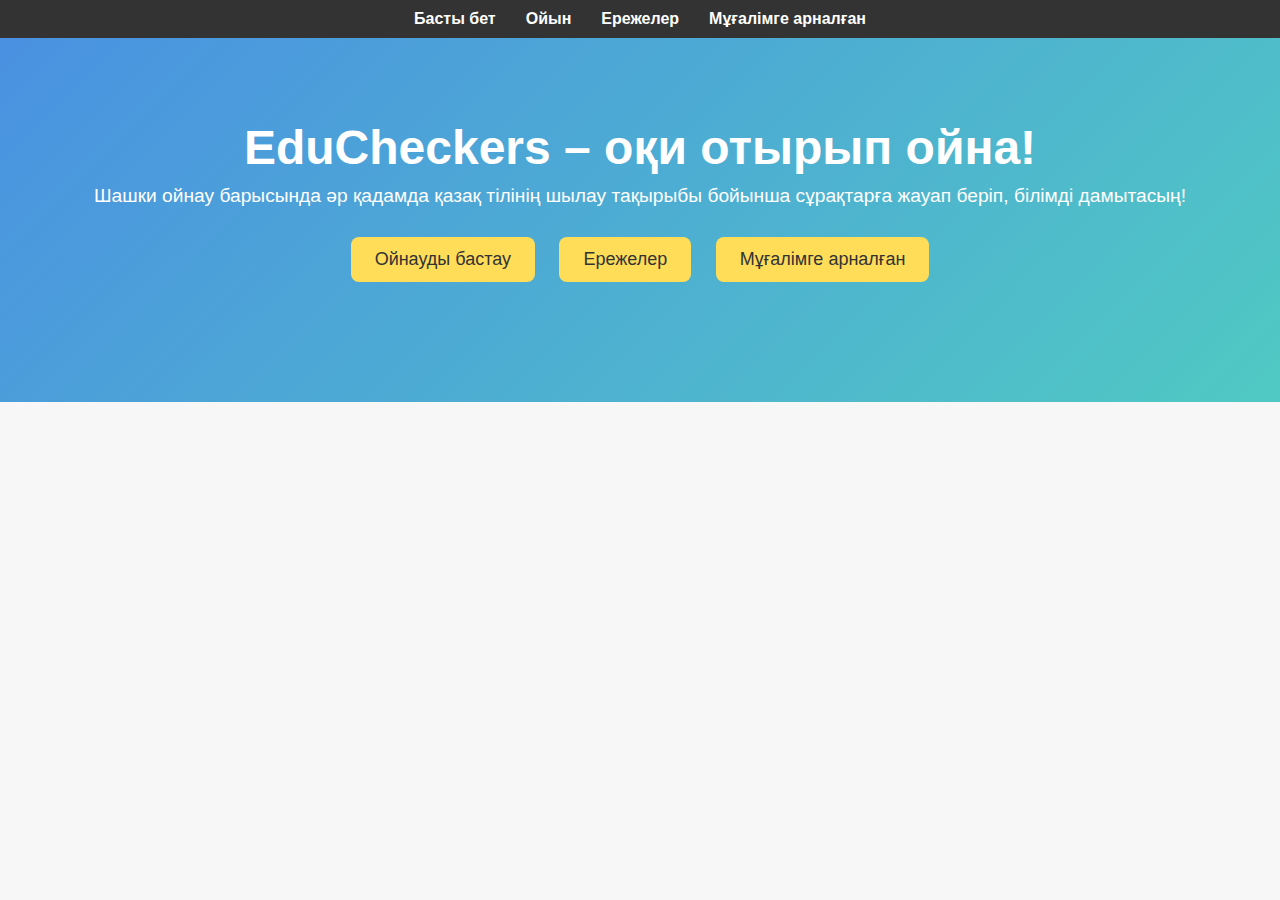
<file: index.html>
<!DOCTYPE html>
<html lang="kk">
<head>
<meta charset="UTF-8">
<meta name="viewport" content="width=device-width, initial-scale=1.0">
<title>EduCheckers – Басты бет</title>
<link rel="stylesheet" href="style.css">
</head>
<body>
<nav>
  <ul>
    <li><a href="index.html">Басты бет</a></li>
    <li><a href="game.html">Ойын</a></li>
    <li><a href="rules.html">Ережелер</a></li>
    <li><a href="teacher.html">Мұғалімге арналған</a></li>
  </ul>
</nav>

<section class="section-hero">
  <div class="hero-content">
    <h1>EduCheckers – оқи отырып ойна!</h1>
    <p>Шашки ойнау барысында әр қадамда қазақ тілінің шылау тақырыбы бойынша сұрақтарға жауап беріп, білімді дамытасың!</p>
    <div class="btn-group">
      <a class="btn" href="game.html">Ойнауды бастау</a>
      <a class="btn" href="rules.html">Ережелер</a>
      <a class="btn" href="teacher.html">Мұғалімге арналған</a>
    </div>
  </div>
</section>
</body>
</html>
</file>
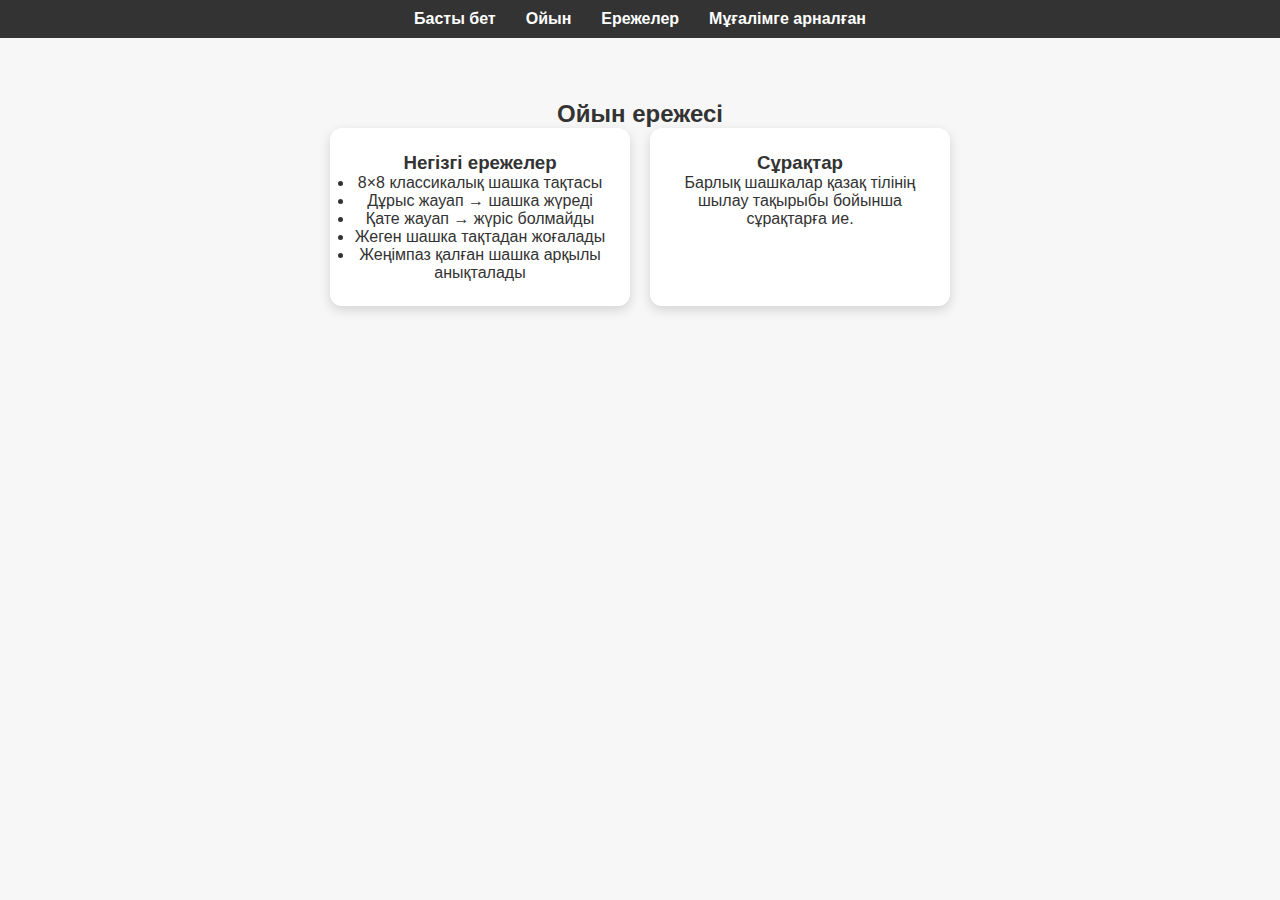
<file: rules.html>
<!DOCTYPE html>
<html lang="kk">
<head>
<meta charset="UTF-8">
<meta name="viewport" content="width=device-width, initial-scale=1.0">
<title>EduCheckers – Ережелер</title>
<link rel="stylesheet" href="style.css">
</head>
<body>
<nav>
  <ul>
    <li><a href="index.html">Басты бет</a></li>
    <li><a href="game.html">Ойын</a></li>
    <li><a href="rules.html">Ережелер</a></li>
    <li><a href="teacher.html">Мұғалімге арналған</a></li>
  </ul>
</nav>

<section class="section-rules">
  <h2>Ойын ережесі</h2>
  <div class="card-container">
    <div class="rule-card">
      <h3>Негізгі ережелер</h3>
      <ul>
        <li>8×8 классикалық шашка тақтасы</li>
        <li>Дұрыс жауап → шашка жүреді</li>
        <li>Қате жауап → жүріс болмайды</li>
        <li>Жеген шашка тақтадан жоғалады</li>
        <li>Жеңімпаз қалған шашка арқылы анықталады</li>
      </ul>
    </div>
    <div class="rule-card">
      <h3>Сұрақтар</h3>
      <p>Барлық шашкалар қазақ тілінің шылау тақырыбы бойынша сұрақтарға ие.</p>
    </div>
  </div>
</section>
</body>
</html>
</file>
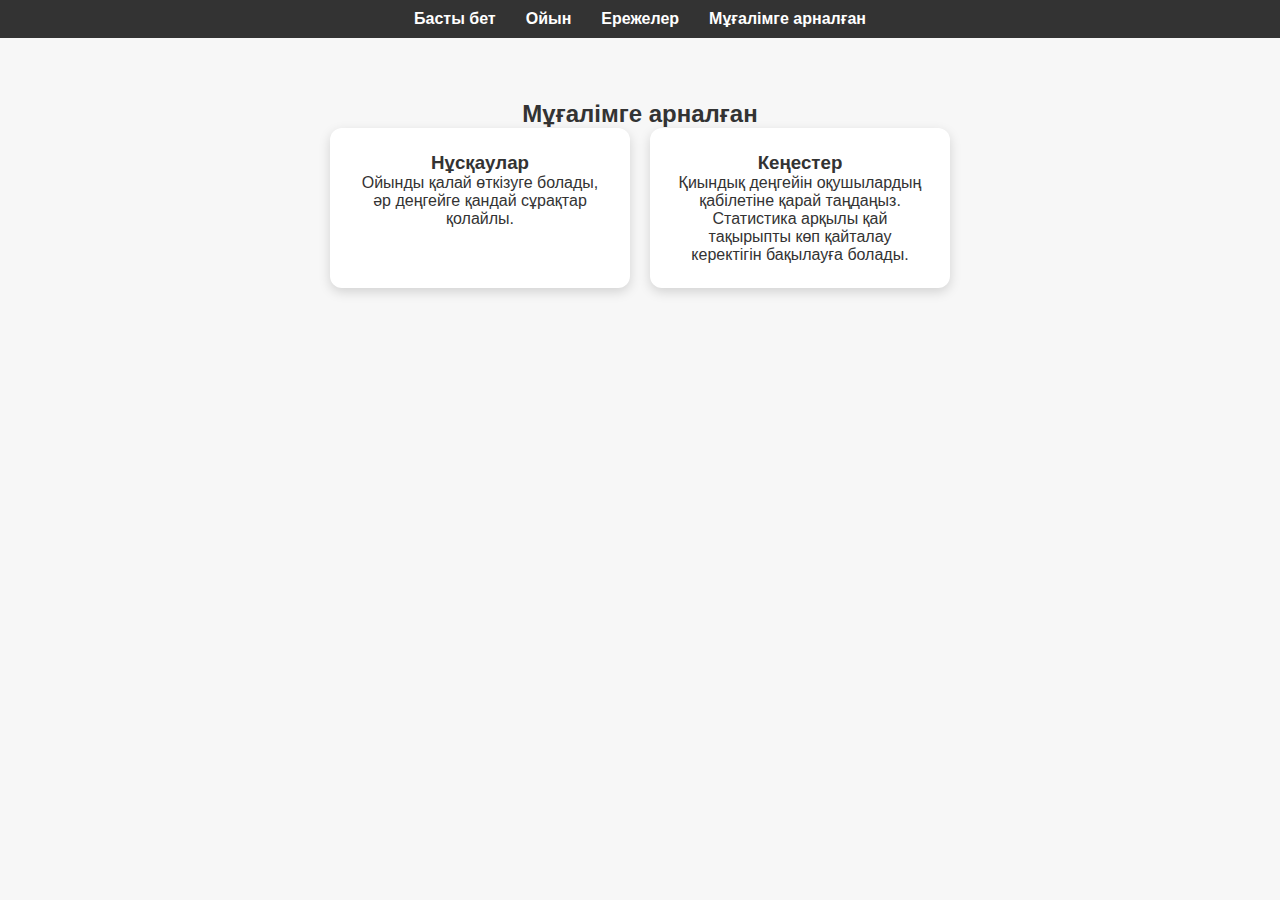
<file: teacher.html>
<!DOCTYPE html>
<html lang="kk">
<head>
<meta charset="UTF-8">
<meta name="viewport" content="width=device-width, initial-scale=1.0">
<title>EduCheckers – Мұғалімге арналған</title>
<link rel="stylesheet" href="style.css">
</head>
<body>
<nav>
  <ul>
    <li><a href="index.html">Басты бет</a></li>
    <li><a href="game.html">Ойын</a></li>
    <li><a href="rules.html">Ережелер</a></li>
    <li><a href="teacher.html">Мұғалімге арналған</a></li>
  </ul>
</nav>

<section class="section-teacher">
  <h2>Мұғалімге арналған</h2>
  <div class="card-container">
    <div class="teacher-card">
      <h3>Нұсқаулар</h3>
      <p>Ойынды қалай өткізуге болады, әр деңгейге қандай сұрақтар қолайлы.</p>
    </div>
    <div class="teacher-card">
      <h3>Кеңестер</h3>
      <p>Қиындық деңгейін оқушылардың қабілетіне қарай таңдаңыз. Статистика арқылы қай тақырыпты көп қайталау керектігін бақылауға болады.</p>
    </div>
  </div>
</section>
</body>
</html>
</file>
<file: style.css>
* { margin:0; padding:0; box-sizing:border-box; }
body { font-family:'Roboto',sans-serif; background:#f7f7f7; color:#333; text-align:center; }
nav { background:#333; color:white; padding:10px 0; position:fixed; width:100%; top:0; z-index:100; }
nav ul { display:flex; justify-content:center; gap:30px; list-style:none; }
nav a { color:white; text-decoration:none; font-weight:bold; }
nav a:hover { text-decoration:underline; }
.section-hero { background:linear-gradient(135deg,#4a90e2,#50c9c3); color:white; padding:120px 20px; }
.hero-content h1 { font-size:3rem; margin-bottom:10px; }
.hero-content p { font-size:1.2rem; margin-bottom:30px; }
.btn-group a { margin:0 10px; padding:12px 24px; font-size:18px; background:#ffdd59; border-radius:8px; text-decoration:none; display:inline-block; transition:0.3s; color:#333; }
.btn-group a:hover { transform:scale(1.08); }

.section-game, .section-rules, .section-teacher { padding:100px 20px 60px; }
.card-container { display:flex; gap:20px; justify-content:center; flex-wrap:wrap; }
.rule-card, .teacher-card { background:white; padding:24px; border-radius:12px; box-shadow:0 4px 12px rgba(0,0,0,0.15); max-width:300px; transition:0.3s; }
.rule-card:hover, .teacher-card:hover { transform:scale(1.05); }

/* Board */
#board { display:grid; grid-template-columns:repeat(8,60px); gap:2px; margin:20px auto; }
.cell { width:60px; height:60px; position:relative; }
.cell.black { background:#333; }
.cell.white { background:#eee; }
.piece { width:50px; height:50px; cursor:pointer; border-radius:50%; }
.piece.white { background:url('images/white-piece.png') no-repeat center/contain; }
.piece.black { background:url('images/black-piece.png') no-repeat center/contain; }
#question { margin-top:20px; }
#answers button { margin:5px; padding:6px 12px; cursor:pointer; }
#winner { font-size:24px; font-weight:bold; color:#0d6efd; margin-top:20px; }
.hidden { display:none; }
</file>
